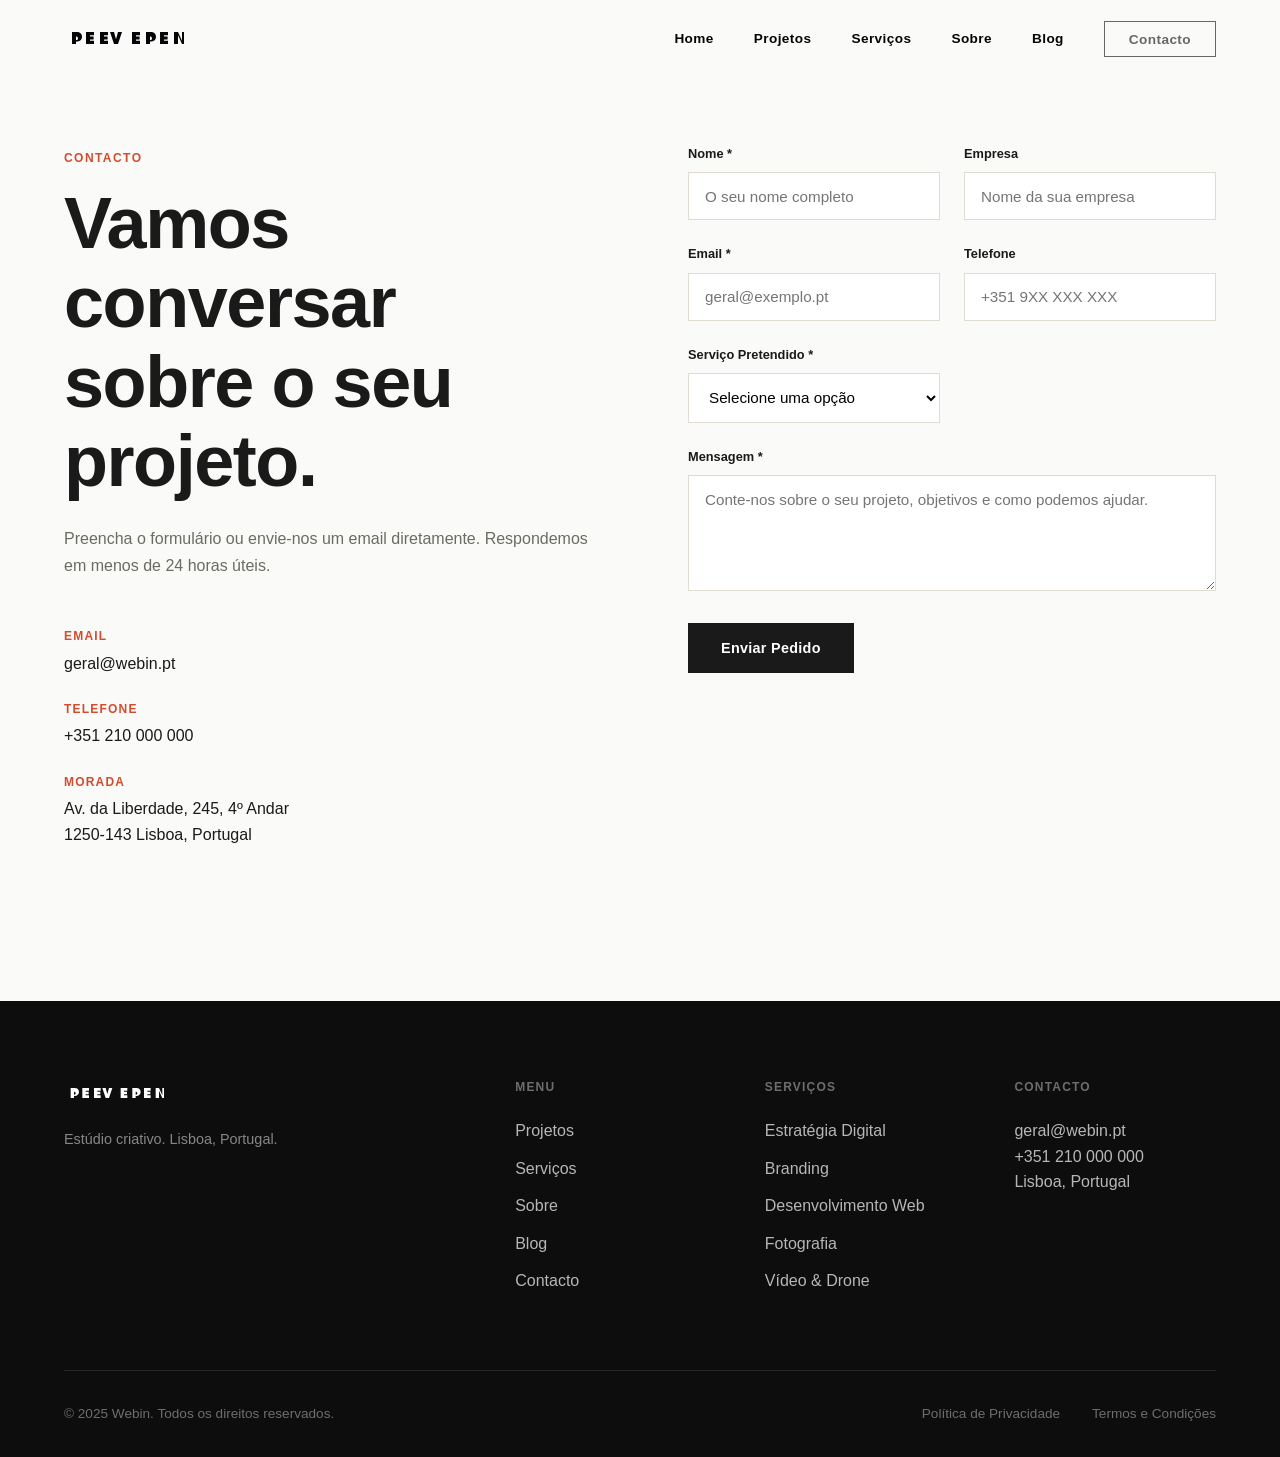
<file: contacto.html>
<!DOCTYPE html>
<html lang="pt-PT">
<head>
    <meta charset="UTF-8">
    <meta name="viewport" content="width=device-width, initial-scale=1.0">
    <title>Contacto — Webin</title>
    <meta name="description" content="Entre em contacto com a Webin. Solicite um orçamento para marketing digital, branding, fotografia, vídeo, drone ou desenvolvimento web. Fale connosco.">
    <meta name="robots" content="index, follow">
    <meta property="og:title" content="Contacto — Webin">
    <meta property="og:description" content="Entre em contacto com a Webin e solicite um orçamento.">
    <meta property="og:type" content="website">
    <meta property="og:url" content="https://www.webin.pt/contacto.html">
    <link href="https://api.fontshare.com/v2/css?f[]=general-sans@500,600,700&f[]=clash-display@500,600,700&display=swap" rel="stylesheet">
    <link rel="stylesheet" href="css/style.css">
</head>
<body>
    <header class="nav-header" id="header">
        <div class="nav-container">
            <a href="index.html" class="nav-logo" aria-label="Webin - Página Inicial">
                <svg width="120" height="28" viewBox="0 0 120 28" fill="none">
                    <path d="M8 20V8h4.8c3.2 0 5.2 2 5.2 4.8 0 2.8-2 4.8-5.2 4.8H12V20H8zm4-7.6V16h.4c1.2 0 1.6-.8 1.6-1.6 0-.8-.4-2-1.6-2H12zM22 20V8h8v3.2h-4V12.4h3.6v3.2H26V16.8h4V20H22zM36 20V8h8v3.2h-4V12.4h3.6v3.2H40V16.8h4V20H36zM50 20l-4-12h4l2 7.2 2-7.2h4l-4 12H50zM68 20V8h8v3.2h-4V12.4h3.6v3.2H72V16.8h4V20H68zM82 20V8h4.8c3.2 0 5.2 2 5.2 4.8 0 2.8-2 4.8-5.2 4.8H86V20h-4zm4-7.6V16h.4c1.2 0 1.6-.8 1.6-1.6 0-.8-.4-2-1.6-2H86zM96 20V8h8v3.2h-4V12.4h3.6v3.2H100V16.8h4V20H96zM110 20V8h4l4 8.8V8h4v12h-4l-4-8.8V20h-4z" fill="currentColor"/>
                </svg>
            </a>
            <nav class="nav-menu" aria-label="Navegação principal">
                <ul class="nav-list">
                    <li><a href="index.html" class="nav-link">Home</a></li>
                    <li><a href="projetos.html" class="nav-link">Projetos</a></li>
                    <li><a href="servicos.html" class="nav-link">Serviços</a></li>
                    <li><a href="sobre.html" class="nav-link">Sobre</a></li>
                    <li><a href="blog.html" class="nav-link">Blog</a></li>
                    <li><a href="contacto.html" class="nav-link active nav-cta">Contacto</a></li>
                </ul>
            </nav>
            <button class="nav-toggle" aria-label="Abrir menu" aria-expanded="false">
                <span class="nav-toggle-line"></span>
                <span class="nav-toggle-line"></span>
            </button>
        </div>
    </header>

    <main>
        <section class="contact-section">
            <div class="container">
                <div class="contact-grid">
                    <div class="contact-info">
                        <span class="section-label">Contacto</span>
                        <h1 class="page-title">Vamos conversar <br>sobre o seu projeto.</h1>
                        <p class="contact-intro">Preencha o formulário ou envie-nos um email diretamente. Respondemos em menos de 24 horas úteis.</p>
                        <div class="contact-details">
                            <div class="contact-detail-item">
                                <strong>Email</strong>
                                <p>geral@webin.pt</p>
                            </div>
                            <div class="contact-detail-item">
                                <strong>Telefone</strong>
                                <p>+351 210 000 000</p>
                            </div>
                            <div class="contact-detail-item">
                                <strong>Morada</strong>
                                <p>Av. da Liberdade, 245, 4º Andar<br>1250-143 Lisboa, Portugal</p>
                            </div>
                        </div>
                    </div>
                    <div class="contact-form-wrapper">
                        <form id="contactForm" class="contact-form" novalidate>
                            <div class="form-group">
                                <label for="nome">Nome *</label>
                                <input type="text" id="nome" name="nome" required placeholder="O seu nome completo">
                            </div>
                            <div class="form-group">
                                <label for="empresa">Empresa</label>
                                <input type="text" id="empresa" name="empresa" placeholder="Nome da sua empresa">
                            </div>
                            <div class="form-group">
                                <label for="email">Email *</label>
                                <input type="email" id="email" name="email" required placeholder="geral@exemplo.pt">
                            </div>
                            <div class="form-group">
                                <label for="telefone">Telefone</label>
                                <input type="tel" id="telefone" name="telefone" placeholder="+351 9XX XXX XXX">
                            </div>
                            <div class="form-group">
                                <label for="servico">Serviço Pretendido *</label>
                                <select id="servico" name="servico" required>
                                    <option value="" disabled selected>Selecione uma opção</option>
                                    <option value="Estratégia Digital">Estratégia Digital</option>
                                    <option value="Marketing Digital">Marketing Digital</option>
                                    <option value="Branding">Branding</option>
                                    <option value="Desenvolvimento Web">Desenvolvimento Web</option>
                                    <option value="Gestão de Redes Sociais">Gestão de Redes Sociais</option>
                                    <option value="Fotografia Profissional">Fotografia Profissional</option>
                                    <option value="Produção de Vídeo">Produção de Vídeo</option>
                                    <option value="Drone">Drone</option>
                                    <option value="Produção de Conteúdo">Produção de Conteúdo</option>
                                    <option value="Vários Serviços">Vários Serviços</option>
                                </select>
                            </div>
                            <div class="form-group form-group--full">
                                <label for="mensagem">Mensagem *</label>
                                <textarea id="mensagem" name="mensagem" rows="5" required placeholder="Conte-nos sobre o seu projeto, objetivos e como podemos ajudar."></textarea>
                            </div>
                            <div class="form-group form-group--full">
                                <button type="submit" class="btn btn-primary btn-submit">Enviar Pedido</button>
                            </div>
                            <div class="form-message" id="formMessage" aria-live="polite"></div>
                        </form>
                    </div>
                </div>
            </div>
        </section>
    </main>

    <footer class="site-footer">
        <div class="container">
            <div class="footer-grid">
                <div class="footer-brand">
                    <a href="index.html" class="footer-logo" aria-label="Webin">
                        <svg width="100" height="24" viewBox="0 0 120 28" fill="none">
                            <path d="M8 20V8h4.8c3.2 0 5.2 2 5.2 4.8 0 2.8-2 4.8-5.2 4.8H12V20H8zm4-7.6V16h.4c1.2 0 1.6-.8 1.6-1.6 0-.8-.4-2-1.6-2H12zM22 20V8h8v3.2h-4V12.4h3.6v3.2H26V16.8h4V20H22zM36 20V8h8v3.2h-4V12.4h3.6v3.2H40V16.8h4V20H36zM50 20l-4-12h4l2 7.2 2-7.2h4l-4 12H50zM68 20V8h8v3.2h-4V12.4h3.6v3.2H72V16.8h4V20H68zM82 20V8h4.8c3.2 0 5.2 2 5.2 4.8 0 2.8-2 4.8-5.2 4.8H86V20h-4zm4-7.6V16h.4c1.2 0 1.6-.8 1.6-1.6 0-.8-.4-2-1.6-2H86zM96 20V8h8v3.2h-4V12.4h3.6v3.2H100V16.8h4V20H96zM110 20V8h4l4 8.8V8h4v12h-4l-4-8.8V20h-4z" fill="currentColor"/>
                        </svg>
                    </a>
                    <p class="footer-tagline">Estúdio criativo. Lisboa, Portugal.</p>
                </div>
                <div class="footer-nav">
                    <h4 class="footer-heading">Menu</h4>
                    <ul>
                        <li><a href="projetos.html">Projetos</a></li>
                        <li><a href="servicos.html">Serviços</a></li>
                        <li><a href="sobre.html">Sobre</a></li>
                        <li><a href="blog.html">Blog</a></li>
                        <li><a href="contacto.html">Contacto</a></li>
                    </ul>
                </div>
                <div class="footer-services">
                    <h4 class="footer-heading">Serviços</h4>
                    <ul>
                        <li>Estratégia Digital</li>
                        <li>Branding</li>
                        <li>Desenvolvimento Web</li>
                        <li>Fotografia</li>
                        <li>Vídeo &amp; Drone</li>
                    </ul>
                </div>
                <div class="footer-contact">
                    <h4 class="footer-heading">Contacto</h4>
                    <p>geral@webin.pt<br>+351 210 000 000</p>
                    <p>Lisboa, Portugal</p>
                </div>
            </div>
            <div class="footer-bottom">
                <p>&copy; 2025 Webin. Todos os direitos reservados.</p>
                <div class="footer-legal">
                    <a href="#">Política de Privacidade</a>
                    <a href="#">Termos e Condições</a>
                </div>
            </div>
        </div>
    </footer>

    <script src="js/main.js"></script>
</body>
</html>
</file>
<file: css/style.css>
/* =============================================
   WEBIN — Design System & Styles
   ============================================= */

/* ---------- RESET & BASE ---------- */
*, *::before, *::after {
    margin: 0;
    padding: 0;
    box-sizing: border-box;
}

:root {
    --color-bg: #FAFAF8;
    --color-surface: #F2F0EC;
    --color-text: #1A1A1A;
    --color-text-secondary: #6B6B63;
    --color-accent: #D44C2F;
    --color-accent-hover: #B83A20;
    --color-border: #E0DCD4;
    --color-white: #FFFFFF;
    --color-black: #0D0D0D;
    
    --font-body: 'General Sans', -apple-system, BlinkMacSystemFont, sans-serif;
    --font-heading: 'Clash Display', 'General Sans', -apple-system, sans-serif;
    
    --max-width: 1440px;
    --container-padding: clamp(1.5rem, 5vw, 6rem);
    --section-gap: clamp(6rem, 12vw, 12rem);
    
    --nav-height: 5rem;
}

html {
    font-size: 16px;
    scroll-behavior: smooth;
    background-color: var(--color-bg);
    color: var(--color-text);
    -webkit-font-smoothing: antialiased;
    -moz-osx-font-smoothing: grayscale;
}

body {
    font-family: var(--font-body);
    font-weight: 500;
    line-height: 1.6;
    overflow-x: hidden;
}

img, video {
    max-width: 100%;
    height: auto;
    display: block;
}

a {
    color: inherit;
    text-decoration: none;
}

ul {
    list-style: none;
}

.container {
    max-width: var(--max-width);
    margin: 0 auto;
    padding: 0 var(--container-padding);
}

.text-center {
    text-align: center;
}

/* ---------- TIPOGRAFIA ---------- */
h1, h2, h3, h4 {
    font-family: var(--font-heading);
    font-weight: 600;
    line-height: 1.1;
    letter-spacing: -0.02em;
}

.section-label {
    display: inline-block;
    font-size: 0.75rem;
    font-weight: 600;
    text-transform: uppercase;
    letter-spacing: 0.12em;
    color: var(--color-accent);
    margin-bottom: 1rem;
}

.section-title {
    font-size: clamp(2rem, 5vw, 3.5rem);
    margin-bottom: 1.5rem;
}

.section-text {
    font-size: 1.1rem;
    color: var(--color-text-secondary);
    max-width: 600px;
    line-height: 1.7;
}

/* ---------- BOTÕES ---------- */
.btn {
    display: inline-block;
    font-family: var(--font-body);
    font-weight: 600;
    font-size: 0.9rem;
    letter-spacing: 0.02em;
    padding: 1rem 2rem;
    border-radius: 0;
    transition: all 0.3s ease;
    cursor: pointer;
    text-align: center;
}

.btn-primary {
    background-color: var(--color-text);
    color: var(--color-white);
    border: 1px solid var(--color-text);
}

.btn-primary:hover {
    background-color: var(--color-accent);
    border-color: var(--color-accent);
    color: var(--color-white);
}

.btn-secondary {
    background-color: transparent;
    color: var(--color-text);
    border: 1px solid var(--color-border);
}

.btn-secondary:hover {
    border-color: var(--color-text);
    background-color: transparent;
}

.link-underline {
    font-weight: 600;
    font-size: 0.95rem;
    position: relative;
    padding-bottom: 2px;
}

.link-underline::after {
    content: '';
    position: absolute;
    bottom: 0;
    left: 0;
    width: 100%;
    height: 1px;
    background-color: currentColor;
    transform: scaleX(1);
    transform-origin: right;
    transition: transform 0.3s ease;
}

.link-underline:hover::after {
    transform: scaleX(0);
    transform-origin: left;
}

/* ---------- NAVEGAÇÃO ---------- */
.nav-header {
    position: fixed;
    top: 0;
    left: 0;
    width: 100%;
    z-index: 1000;
    padding: 1.5rem var(--container-padding);
    transition: all 0.4s cubic-bezier(0.16, 1, 0.3, 1);
    mix-blend-mode: difference;
}

.nav-header.scrolled {
    background-color: rgba(250, 250, 248, 0.95);
    backdrop-filter: blur(12px);
    padding: 1rem var(--container-padding);
    mix-blend-mode: normal;
    border-bottom: 1px solid var(--color-border);
}

.nav-header.scrolled .nav-logo,
.nav-header.scrolled .nav-link {
    color: var(--color-text);
}

.nav-container {
    display: flex;
    align-items: center;
    justify-content: space-between;
    max-width: var(--max-width);
    margin: 0 auto;
}

.nav-logo {
    color: var(--color-white);
    display: flex;
    align-items: center;
}

.nav-header.scrolled .nav-logo {
    color: var(--color-text);
}

.nav-list {
    display: flex;
    gap: 2.5rem;
    align-items: center;
}

.nav-link {
    font-size: 0.85rem;
    font-weight: 600;
    letter-spacing: 0.03em;
    color: var(--color-white);
    transition: opacity 0.3s ease;
}

.nav-link:hover {
    opacity: 0.7;
}

.nav-link.active {
    opacity: 0.6;
}

.nav-cta {
    padding: 0.6rem 1.5rem;
    border: 1px solid currentColor;
}

.nav-toggle {
    display: none;
    flex-direction: column;
    gap: 5px;
    background: none;
    border: none;
    cursor: pointer;
    padding: 0.5rem;
}

.nav-toggle-line {
    display: block;
    width: 24px;
    height: 2px;
    background-color: var(--color-white);
    transition: all 0.3s ease;
}

.nav-header.scrolled .nav-toggle-line {
    background-color: var(--color-text);
}

/* ---------- HERO ---------- */
.hero {
    position: relative;
    height: 100vh;
    min-height: 700px;
    display: flex;
    align-items: flex-end;
    padding: var(--nav-height) var(--container-padding) 4rem;
    overflow: hidden;
}

.hero-video-wrapper {
    position: absolute;
    top: 0;
    left: 0;
    width: 100%;
    height: 100%;
    z-index: 0;
}

.hero-video {
    width: 100%;
    height: 100%;
    object-fit: cover;
}

.hero-overlay {
    position: absolute;
    top: 0;
    left: 0;
    width: 100%;
    height: 100%;
    background: linear-gradient(to top, rgba(13,13,13,0.7) 0%, rgba(13,13,13,0.2) 50%, rgba(13,13,13,0.4) 100%);
}

.hero-content {
    position: relative;
    z-index: 2;
    max-width: 800px;
    color: var(--color-white);
}

.hero-label {
    display: inline-block;
    font-size: 0.7rem;
    font-weight: 600;
    text-transform: uppercase;
    letter-spacing: 0.2em;
    margin-bottom: 1.5rem;
    opacity: 0.8;
}

.hero-title {
    font-family: var(--font-heading);
    font-size: clamp(2.8rem, 7vw, 5.5rem);
    font-weight: 600;
    line-height: 1.05;
    letter-spacing: -0.03em;
    margin-bottom: 1.5rem;
}

.hero-subtitle {
    font-size: 1.15rem;
    font-weight: 500;
    line-height: 1.6;
    opacity: 0.85;
    max-width: 520px;
    margin-bottom: 2.5rem;
}

.hero-actions {
    display: flex;
    gap: 1rem;
    flex-wrap: wrap;
}

.hero-actions .btn-primary {
    background-color: var(--color-white);
    color: var(--color-black);
    border-color: var(--color-white);
}

.hero-actions .btn-primary:hover {
    background-color: transparent;
    color: var(--color-white);
}

.hero-actions .btn-secondary {
    border-color: rgba(255,255,255,0.4);
    color: var(--color-white);
}

.hero-actions .btn-secondary:hover {
    border-color: var(--color-white);
}

.hero-scroll-indicator {
    position: absolute;
    right: 2rem;
    bottom: 4rem;
    display: flex;
    align-items: center;
    gap: 0.75rem;
    color: var(--color-white);
    opacity: 0.6;
    font-size: 0.7rem;
    text-transform: uppercase;
    letter-spacing: 0.15em;
    z-index: 2;
}

.scroll-line {
    width: 1px;
    height: 40px;
    background-color: var(--color-white);
    animation: scrollPulse 2s ease-in-out infinite;
}

@keyframes scrollPulse {
    0%, 100% { opacity: 0.3; transform: scaleY(0.8); }
    50% { opacity: 1; transform: scaleY(1); }
}

/* ---------- TRUST SECTION ---------- */
.trust-section {
    padding: 2.5rem var(--container-padding);
    background-color: var(--color-surface);
}

.trust-text {
    text-align: center;
    font-size: 0.8rem;
    text-transform: uppercase;
    letter-spacing: 0.1em;
    color: var(--color-text-secondary);
    margin-bottom: 2rem;
}

.trust-logos {
    display: flex;
    justify-content: center;
    align-items: center;
    gap: 3rem;
    flex-wrap: wrap;
}

.trust-logo-item {
    font-family: var(--font-heading);
    font-size: 1.5rem;
    font-weight: 600;
    color: var(--color-text);
    opacity: 0.4;
    transition: opacity 0.3s ease;
}

.trust-logo-item:hover {
    opacity: 0.7;
}

/* ---------- MANIFESTO ---------- */
.manifesto-section {
    padding: var(--section-gap) 0;
}

.manifesto-grid {
    display: grid;
    grid-template-columns: 1fr 1fr;
    gap: 6rem;
    align-items: center;
}

.manifesto-image {
    width: 100%;
    aspect-ratio: 4/5;
    object-fit: cover;
    filter: grayscale(20%);
}

.manifesto-content .section-title {
    margin-bottom: 1.5rem;
}

/* ---------- FEATURED PROJECTS ---------- */
.featured-projects {
    padding: var(--section-gap) 0;
}

.section-header {
    margin-bottom: 5rem;
}

.project-showcase {
    display: grid;
    grid-template-columns: 1fr 1fr;
    min-height: 80vh;
    margin-bottom: 2rem;
}

.project-showcase--left .project-showcase-media {
    order: 2;
}

.project-showcase--left .project-showcase-info {
    order: 1;
}

.project-showcase-media {
    overflow: hidden;
}

.project-showcase-image,
.project-showcase-video {
    width: 100%;
    height: 100%;
    object-fit: cover;
}

.project-showcase-info {
    display: flex;
    flex-direction: column;
    justify-content: center;
    padding: 4rem;
    background-color: var(--color-surface);
}

.project-tag {
    font-size: 0.7rem;
    text-transform: uppercase;
    letter-spacing: 0.15em;
    color: var(--color-accent);
    margin-bottom: 1rem;
}

.project-title {
    font-size: clamp(1.8rem, 3vw, 2.5rem);
    margin-bottom: 1rem;
}

.project-excerpt {
    color: var(--color-text-secondary);
    margin-bottom: 2rem;
    line-height: 1.6;
}

/* ---------- PROCESS ---------- */
.process-section {
    padding: var(--section-gap) 0;
    background-color: var(--color-black);
    color: var(--color-white);
}

.process-section .section-label {
    color: var(--color-accent);
}

.process-grid {
    display: grid;
    grid-template-columns: repeat(4, 1fr);
    gap: 2rem;
    margin-top: 4rem;
}

.process-number {
    display: block;
    font-family: var(--font-heading);
    font-size: 2rem;
    font-weight: 600;
    margin-bottom: 1rem;
    color: var(--color-accent);
}

.process-title {
    font-size: 1.3rem;
    margin-bottom: 0.75rem;
}

.process-text {
    color: rgba(255,255,255,0.6);
    font-size: 0.95rem;
    line-height: 1.6;
}

/* ---------- SERVICES EDITORIAL ---------- */
.services-highlight {
    padding: var(--section-gap) 0;
}

.service-editorial {
    display: grid;
    grid-template-columns: 1fr 1fr;
    gap: 6rem;
    align-items: center;
    margin-bottom: 8rem;
}

.service-editorial--reverse .service-editorial-image {
    order: 2;
}

.service-editorial-image img {
    width: 100%;
    aspect-ratio: 1/1;
    object-fit: cover;
}

.service-editorial-title {
    font-size: 2.2rem;
    margin-bottom: 1.5rem;
}

.service-editorial-content p {
    color: var(--color-text-secondary);
    margin-bottom: 1.5rem;
    line-height: 1.7;
}

/* ---------- TESTIMONIALS ---------- */
.testimonials-section {
    padding: var(--section-gap) 0;
    background-color: var(--color-surface);
}

.testimonials-grid {
    display: grid;
    grid-template-columns: repeat(3, 1fr);
    gap: 2rem;
    margin-top: 4rem;
}

.testimonial-card {
    background-color: var(--color-bg);
    padding: 2.5rem;
    border: 1px solid var(--color-border);
}

.testimonial-text {
    font-size: 1.05rem;
    line-height: 1.7;
    margin-bottom: 2rem;
    font-style: italic;
    color: var(--color-text);
}

.testimonial-author strong {
    display: block;
    font-weight: 600;
    margin-bottom: 0.25rem;
}

.testimonial-author span {
    font-size: 0.85rem;
    color: var(--color-text-secondary);
}

/* ---------- FAQ ---------- */
.faq-section {
    padding: var(--section-gap) 0;
}

.faq-list {
    max-width: 800px;
    margin-top: 3rem;
}

.faq-item {
    border-bottom: 1px solid var(--color-border);
}

.faq-question {
    width: 100%;
    text-align: left;
    background: none;
    border: none;
    padding: 1.5rem 0;
    font-family: var(--font-body);
    font-size: 1.1rem;
    font-weight: 600;
    cursor: pointer;
    display: flex;
    justify-content: space-between;
    align-items: center;
    color: var(--color-text);
}

.faq-question::after {
    content: '+';
    font-size: 1.5rem;
    font-weight: 300;
    transition: transform 0.3s ease;
}

.faq-question[aria-expanded="true"]::after {
    transform: rotate(45deg);
}

.faq-answer {
    padding-bottom: 1.5rem;
    color: var(--color-text-secondary);
    line-height: 1.7;
    display: none;
}

.faq-answer[hidden] {
    display: none;
}

.faq-answer:not([hidden]) {
    display: block;
}

/* ---------- CTA FINAL ---------- */
.cta-final {
    position: relative;
    height: 70vh;
    min-height: 500px;
    display: flex;
    align-items: center;
    overflow: hidden;
}

.cta-final-bg {
    position: absolute;
    top: 0;
    left: 0;
    width: 100%;
    height: 100%;
    z-index: 0;
}

.cta-final-image {
    width: 100%;
    height: 100%;
    object-fit: cover;
}

.cta-final-overlay {
    position: absolute;
    top: 0;
    left: 0;
    width: 100%;
    height: 100%;
    background-color: rgba(13,13,13,0.6);
}

.cta-final-content {
    position: relative;
    z-index: 2;
    max-width: 600px;
    padding: var(--container-padding);
    color: var(--color-white);
}

.cta-final-title {
    font-size: clamp(2rem, 5vw, 3.5rem);
    margin-bottom: 1.5rem;
}

.cta-final-text {
    font-size: 1.1rem;
    opacity: 0.85;
    margin-bottom: 2rem;
    line-height: 1.6;
}

/* ---------- PAGE HERO ---------- */
.page-hero {
    padding: calc(var(--nav-height) + 6rem) 0 4rem;
}

.page-title {
    font-size: clamp(2.5rem, 6vw, 4.5rem);
    margin-bottom: 1.5rem;
}

.page-subtitle {
    font-size: 1.15rem;
    color: var(--color-text-secondary);
    max-width: 600px;
    line-height: 1.7;
}

/* ---------- BLOG ---------- */
.blog-listing {
    padding: 4rem 0 var(--section-gap);
}

.blog-grid {
    display: grid;
    grid-template-columns: repeat(3, 1fr);
    gap: 2.5rem;
}

.blog-card-image img {
    width: 100%;
    aspect-ratio: 16/10;
    object-fit: cover;
    margin-bottom: 1.5rem;
}

.blog-card-date {
    font-size: 0.8rem;
    color: var(--color-accent);
    text-transform: uppercase;
    letter-spacing: 0.08em;
}

.blog-card-title {
    font-size: 1.4rem;
    margin: 0.75rem 0;
}

.blog-card-excerpt {
    color: var(--color-text-secondary);
    font-size: 0.95rem;
    margin-bottom: 1.5rem;
}

/* ---------- CONTACTO ---------- */
.contact-section {
    padding: calc(var(--nav-height) + 4rem) 0 var(--section-gap);
}

.contact-grid {
    display: grid;
    grid-template-columns: 1fr 1fr;
    gap: 6rem;
    align-items: start;
}

.contact-intro {
    color: var(--color-text-secondary);
    margin-bottom: 3rem;
    line-height: 1.7;
}

.contact-details {
    display: flex;
    flex-direction: column;
    gap: 1.5rem;
}

.contact-detail-item strong {
    display: block;
    font-size: 0.75rem;
    text-transform: uppercase;
    letter-spacing: 0.1em;
    color: var(--color-accent);
    margin-bottom: 0.25rem;
}

.contact-form {
    display: grid;
    grid-template-columns: 1fr 1fr;
    gap: 1.5rem;
}

.form-group--full {
    grid-column: 1 / -1;
}

.form-group label {
    display: block;
    font-size: 0.8rem;
    font-weight: 600;
    margin-bottom: 0.5rem;
}

.form-group input,
.form-group select,
.form-group textarea {
    width: 100%;
    padding: 0.9rem 1rem;
    border: 1px solid var(--color-border);
    background-color: var(--color-white);
    font-family: var(--font-body);
    font-size: 0.95rem;
    transition: border-color 0.3s ease;
}

.form-group input:focus,
.form-group select:focus,
.form-group textarea:focus {
    outline: none;
    border-color: var(--color-text);
}

.form-group input.error,
.form-group select.error,
.form-group textarea.error {
    border-color: var(--color-accent);
}

.form-message {
    font-size: 0.9rem;
}

.form-message.success {
    color: #2D6A4F;
}

.form-message.error-message {
    color: var(--color-accent);
}

/* ---------- PROJECT SINGLE ---------- */
.project-single-hero {
    height: 70vh;
    min-height: 500px;
    overflow: hidden;
}

.project-single-video {
    width: 100%;
    height: 100%;
    object-fit: cover;
}

.project-single-header {
    padding: 4rem 0 2rem;
}

.project-single-grid {
    display: grid;
    grid-template-columns: 250px 1fr;
    gap: 4rem;
    padding-bottom: var(--section-gap);
}

.project-meta {
    display: flex;
    flex-direction: column;
    gap: 2rem;
}

.project-meta-item strong {
    display: block;
    font-size: 0.75rem;
    text-transform: uppercase;
    letter-spacing: 0.1em;
    color: var(--color-accent);
    margin-bottom: 0.25rem;
}

.project-single-intro {
    font-size: 1.3rem;
    line-height: 1.6;
    margin-bottom: 2rem;
}

.project-single-content p {
    color: var(--color-text-secondary);
    line-height: 1.7;
    margin-bottom: 1.5rem;
}

.project-single-image {
    margin: 3rem 0;
}

.project-quote {
    margin: 3rem 0;
    padding: 2rem;
    background-color: var(--color-surface);
    font-style: italic;
    font-size: 1.2rem;
    line-height: 1.6;
}

.project-quote footer {
    margin-top: 1rem;
    font-size: 0.9rem;
    font-style: normal;
    color: var(--color-text-secondary);
}

.project-navigation {
    padding: 2rem 0 4rem;
}

/* ---------- SERVICES FULL ---------- */
.services-full {
    padding: 4rem 0 var(--section-gap);
}

.service-list {
    margin-top: 1.5rem;
}

.service-list li {
    position: relative;
    padding-left: 1.5rem;
    margin-bottom: 0.5rem;
    color: var(--color-text-secondary);
}

.service-list li::before {
    content: '—';
    position: absolute;
    left: 0;
    color: var(--color-accent);
}

/* ---------- FOOTER ---------- */
.site-footer {
    background-color: var(--color-black);
    color: var(--color-white);
    padding: 5rem 0 2rem;
}

.footer-grid {
    display: grid;
    grid-template-columns: 2fr 1fr 1fr 1fr;
    gap: 3rem;
    margin-bottom: 4rem;
}

.footer-logo {
    display: inline-block;
    margin-bottom: 1rem;
    color: var(--color-white);
}

.footer-tagline {
    color: rgba(255,255,255,0.5);
    font-size: 0.9rem;
    line-height: 1.6;
    max-width: 280px;
}

.footer-heading {
    font-size: 0.75rem;
    text-transform: uppercase;
    letter-spacing: 0.1em;
    margin-bottom: 1.5rem;
    color: rgba(255,255,255,0.4);
}

.footer-nav ul li,
.footer-services ul li {
    margin-bottom: 0.75rem;
}

.footer-nav a {
    color: rgba(255,255,255,0.7);
    transition: color 0.3s ease;
}

.footer-nav a:hover {
    color: var(--color-white);
}

.footer-services ul li {
    color: rgba(255,255,255,0.7);
}

.footer-contact p {
    color: rgba(255,255,255,0.7);
    line-height: 1.6;
}

.footer-bottom {
    display: flex;
    justify-content: space-between;
    align-items: center;
    padding-top: 2rem;
    border-top: 1px solid rgba(255,255,255,0.1);
    font-size: 0.85rem;
    color: rgba(255,255,255,0.4);
}

.footer-legal {
    display: flex;
    gap: 2rem;
}

.footer-legal a {
    color: rgba(255,255,255,0.4);
    transition: color 0.3s ease;
}

.footer-legal a:hover {
    color: var(--color-white);
}

/* ---------- RESPONSIVO ---------- */
@media (max-width: 1024px) {
    .manifesto-grid,
    .project-showcase,
    .service-editorial,
    .contact-grid {
        grid-template-columns: 1fr;
        gap: 3rem;
    }
    
    .project-showcase--left .project-showcase-media {
        order: 1;
    }
    
    .project-showcase--left .project-showcase-info {
        order: 2;
    }
    
    .service-editorial--reverse .service-editorial-image {
        order: 1;
    }
    
    .process-grid {
        grid-template-columns: repeat(2, 1fr);
    }
    
    .testimonials-grid {
        grid-template-columns: 1fr;
    }
    
    .blog-grid {
        grid-template-columns: repeat(2, 1fr);
    }
    
    .footer-grid {
        grid-template-columns: 1fr 1fr;
    }
    
    .project-single-grid {
        grid-template-columns: 1fr;
    }
    
    .project-meta {
        flex-direction: row;
        gap: 3rem;
    }
}

@media (max-width: 768px) {
    .nav-list {
        position: fixed;
        top: 0;
        left: 0;
        width: 100%;
        height: 100vh;
        flex-direction: column;
        justify-content: center;
        background-color: var(--color-bg);
        transform: translateX(100%);
        transition: transform 0.4s cubic-bezier(0.16, 1, 0.3, 1);
        z-index: 999;
    }
    
    .nav-list.active {
        transform: translateX(0);
    }
    
    .nav-link {
        color: var(--color-text);
        font-size: 1.5rem;
    }
    
    .nav-toggle {
        display: flex;
        z-index: 1000;
    }
    
    .nav-header.scrolled .nav-toggle-line {
        background-color: var(--color-text);
    }
    
    .hero {
        align-items: flex-end;
        padding-bottom: 2rem;
    }
    
    .hero-scroll-indicator {
        display: none;
    }
    
    .process-grid {
        grid-template-columns: 1fr;
    }
    
    .blog-grid {
        grid-template-columns: 1fr;
    }
    
    .footer-grid {
        grid-template-columns: 1fr;
    }
    
    .footer-bottom {
        flex-direction: column;
        gap: 1rem;
    }
    
    .project-single-hero {
        height: 50vh;
    }
}
</file>
